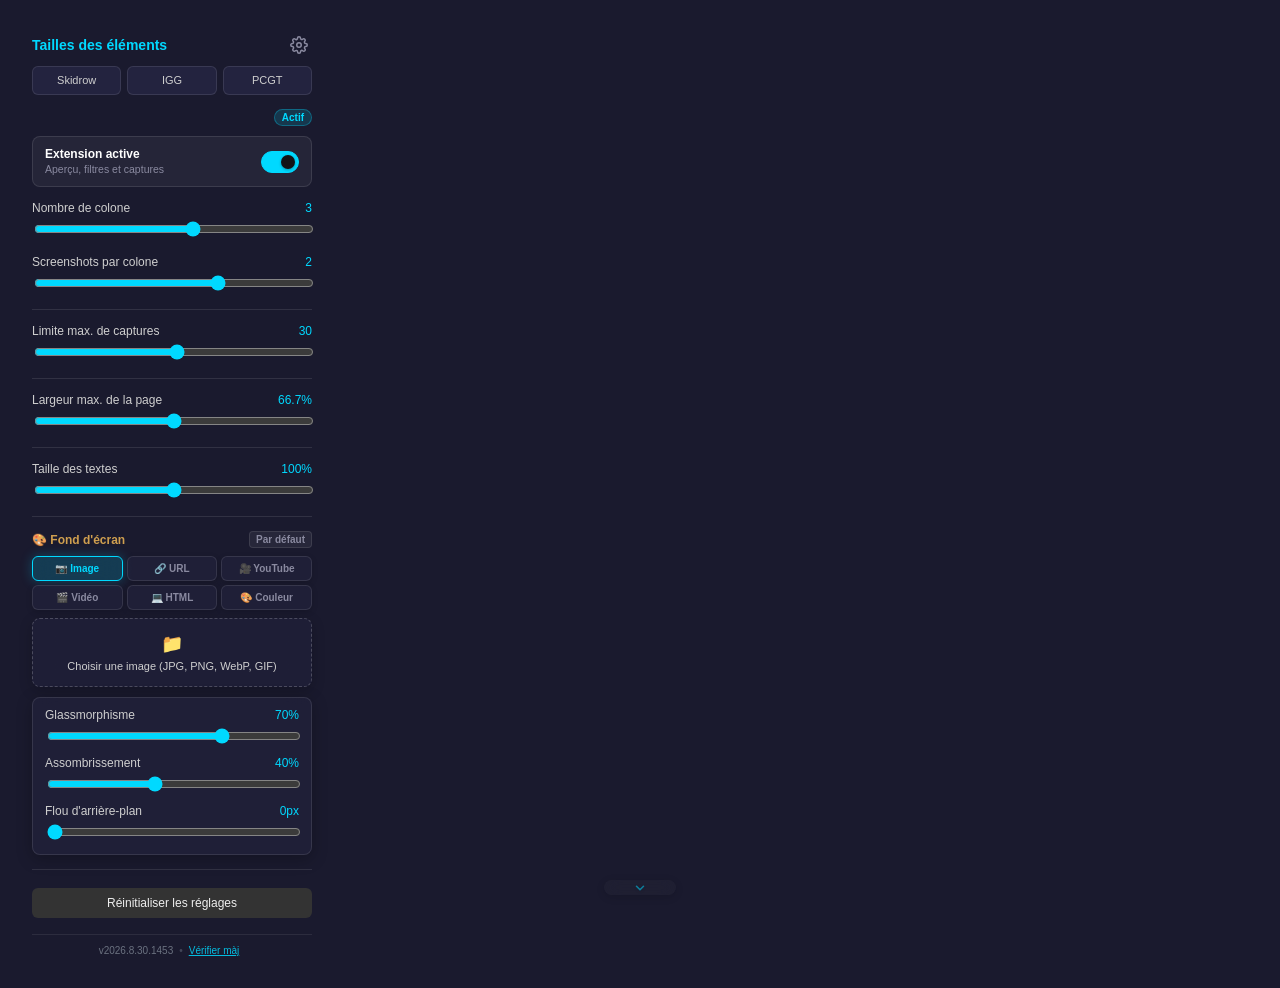
<file: popup.html>
<!DOCTYPE html>
<html lang="fr">
<head>
<meta charset="UTF-8">
<title>Réglages</title>
<link rel="stylesheet" href="popup.css">
</head>
<body>
  <header class="popup-header">
    <h1 id="headerTitle">Tailles des éléments</h1>
    <button type="button" id="settingsToggleBtn" class="icon-btn" title="Paramètres" aria-label="Paramètres">
      <svg class="gear-icon" viewBox="0 0 24 24" width="18" height="18" fill="none" stroke="currentColor" stroke-width="2" stroke-linecap="round" stroke-linejoin="round">
        <circle cx="12" cy="12" r="3"></circle>
        <path d="M19.4 15a1.65 1.65 0 0 0 .33 1.82l.06.06a2 2 0 0 1 0 2.83 2 2 0 0 1-2.83 0l-.06-.06a1.65 1.65 0 0 0-1.82-.33 1.65 1.65 0 0 0-1 1.51V21a2 2 0 0 1-2 2 2 2 0 0 1-2-2v-.09A1.65 1.65 0 0 0 9 19.4a1.65 1.65 0 0 0-1.82.33l-.06.06a2 2 0 0 1-2.83 0 2 2 0 0 1 0-2.83l.06-.06a1.65 1.65 0 0 0 .33-1.82 1.65 1.65 0 0 0-1.51-1H3a2 2 0 0 1-2-2 2 2 0 0 1 2-2h.09A1.65 1.65 0 0 0 4.6 9a1.65 1.65 0 0 0-.33-1.82l-.06-.06a2 2 0 0 1 0-2.83 2 2 0 0 1 2.83 0l.06.06a1.65 1.65 0 0 0 1.82.33H9a1.65 1.65 0 0 0 1-1.51V3a2 2 0 0 1 2-2 2 2 0 0 1 2 2v.09a1.65 1.65 0 0 0 1 1.51 1.65 1.65 0 0 0 1.82-.33l.06-.06a2 2 0 0 1 2.83 0 2 2 0 0 1 0 2.83l-.06.06a1.65 1.65 0 0 0-.33 1.82V9a1.65 1.65 0 0 0 1.51 1H21a2 2 0 0 1 2 2 2 2 0 0 1-2 2h-.09a1.65 1.65 0 0 0-1.51 1z"></path>
      </svg>
    </button>
  </header>

  <!-- VUE PRINCIPALE : RÉGLAGES DU SITE -->
  <div id="viewMain" class="popup-view">
    <div id="updateBanner" class="update-banner" hidden>
      <div class="update-banner-header">
        <span class="update-icon">⚡</span>
        <span class="update-title">Mise à jour disponible !</span>
      </div>
      <p id="updateBannerDesc" class="update-desc">Une nouvelle version est disponible.</p>
      <button type="button" id="updateDownloadBtn" class="update-download-btn">📥 Télécharger (<span id="updateVersionBadge"></span>)</button>
    </div>

    <div class="site-links" id="siteLinks"></div>

    <div class="site-header-row">
      <p class="site-label" id="siteLabel"></p>
      <span id="siteStatusBadge" class="site-status-badge">Actif</span>
    </div>

    <!-- CARTE D'ACTIVATION / DÉSACTIVATION DU SITE ACTIF -->
    <div id="siteToggleCard" class="site-toggle-card">
      <div class="site-toggle-info">
        <span class="site-toggle-title">Extension active</span>
        <span class="site-toggle-desc" id="siteToggleDesc">Aperçu, filtres et captures</span>
      </div>
      <label class="switch">
        <input type="checkbox" id="siteEnabledToggle" checked>
        <span class="slider"></span>
      </label>
    </div>

    <div id="unsupported" class="unsupported" hidden>
      <p class="unsupported-msg">Ouvrez une page IGG-Games, PCGamesTorrents ou SkidrowReloaded pour régler les tailles : les réglages sont indépendants pour chaque site.</p>
      <div class="unsupported-sites-section">
        <h2 class="unsupported-sites-title">🌐 Sites pris en charge</h2>
        <div id="unsupportedSiteToggles" class="site-toggles-list"></div>
      </div>
    </div>

    <div id="fields">
      <div class="field">
        <div class="field-label">
          <label for="galleryColumns">Nombre de colone</label>
          <span class="value" id="galleryColumnsValue">3</span>
        </div>
        <input type="range" id="galleryColumns" min="1" max="8" step="1">
      </div>

      <div class="field">
        <div class="field-label">
          <label for="galleryRows">Screenshots par colone</label>
          <span class="value" id="galleryRowsValue">2</span>
        </div>
        <input type="range" id="galleryRows" min="1" max="4" step="1">
      </div>

      <hr>

      <div class="field">
        <div class="field-label">
          <label for="maxTotalScreenshots">Limite max. de captures</label>
          <span class="value" id="maxTotalScreenshotsValue">30</span>
        </div>
        <input type="range" id="maxTotalScreenshots" min="3" max="50" step="1">
      </div>

      <hr>

      <div class="field">
        <div class="field-label">
          <label for="maxContentWidth">Largeur max. de la page</label>
          <span class="value" id="maxContentWidthValue">66.7%</span>
        </div>
        <input type="range" id="maxContentWidth" min="20" max="100" step="0.1">
      </div>

      <hr>

      <div class="field">
        <div class="field-label">
          <label for="textScale">Taille des textes</label>
          <span class="value" id="textScaleValue">100%</span>
        </div>
        <input type="range" id="textScale" min="10" max="200" step="1">
      </div>

      <hr>

      <!-- SECTION FOND D'ÉCRAN PERSONNALISÉ -->
      <div class="custom-bg-section">
        <div class="custom-bg-header">
          <label class="custom-bg-title">🎨 Fond d'écran</label>
          <span id="bgStatusBadge" class="bg-status-badge">Par défaut</span>
        </div>

        <!-- Aperçu miniature et suppression si fond actif -->
        <div id="bgActiveCard" class="bg-active-card" hidden>
          <div class="bg-preview-wrapper">
            <div id="bgPreviewThumb" class="bg-preview-thumb"></div>
            <div class="bg-preview-info">
              <span id="bgPreviewType" class="bg-preview-type">Image</span>
              <span id="bgPreviewName" class="bg-preview-name">wallpaper.jpg</span>
            </div>
          </div>
          <button type="button" id="removeBgBtn" class="bg-remove-btn" title="Supprimer le fond">🗑️ Supprimer</button>
        </div>

        <!-- Onglets de sélection du type de fond -->
        <div class="bg-type-tabs">
          <button type="button" class="bg-tab-btn active" data-tab="image">📷 Image</button>
          <button type="button" class="bg-tab-btn" data-tab="url">🔗 URL</button>
          <button type="button" class="bg-tab-btn" data-tab="youtube">🎥 YouTube</button>
          <button type="button" class="bg-tab-btn" data-tab="video">🎬 Vidéo</button>
          <button type="button" class="bg-tab-btn" data-tab="html">💻 HTML</button>
          <button type="button" class="bg-tab-btn" data-tab="color">🎨 Couleur</button>
        </div>

        <!-- Panneaux d'entrée par onglet -->
        <!-- 1. Onglet Image (Upload local) -->
        <div id="bgTabPane-image" class="bg-tab-pane active">
          <label class="bg-upload-dropzone" for="bgFileInput">
            <span class="bg-upload-icon">📁</span>
            <span class="bg-upload-text">Choisir une image (JPG, PNG, WebP, GIF)</span>
            <input type="file" id="bgFileInput" accept="image/*" style="display:none">
          </label>
        </div>

        <!-- 2. Onglet URL Web (Image ou flux vidéo) -->
        <div id="bgTabPane-url" class="bg-tab-pane" hidden>
          <div class="bg-input-row">
            <input type="url" id="bgUrlInput" placeholder="https://.../image.jpg ou .mp4">
            <button type="button" id="applyBgUrlBtn">OK</button>
          </div>
        </div>

        <!-- 3. Onglet YouTube (Lien vidéo) -->
        <div id="bgTabPane-youtube" class="bg-tab-pane" hidden>
          <div class="bg-input-row">
            <input type="text" id="bgYoutubeInput" placeholder="https://youtu.be/... ou URL YouTube">
            <button type="button" id="applyBgYoutubeBtn">OK</button>
          </div>
          <small class="field-hint">Lecture automatique en boucle et muette.</small>
        </div>

        <!-- 4. Onglet Vidéo (Upload fichier local) -->
        <div id="bgTabPane-video" class="bg-tab-pane" hidden>
          <label class="bg-upload-dropzone" for="bgVideoFileInput">
            <span class="bg-upload-icon">🎬</span>
            <span class="bg-upload-text">Choisir une vidéo (MP4, WebM)</span>
            <input type="file" id="bgVideoFileInput" accept="video/mp4,video/webm,video/ogg" style="display:none">
          </label>
        </div>

        <!-- 5. Onglet HTML (Code ou fichier HTML) -->
        <div id="bgTabPane-html" class="bg-tab-pane" hidden>
          <div class="bg-html-actions">
            <label class="bg-file-mini-btn" for="bgHtmlFileInput">
              📄 Importer fichier .html
              <input type="file" id="bgHtmlFileInput" accept=".html,.htm,text/html" style="display:none">
            </label>
          </div>
          <textarea id="bgHtmlInput" rows="2" placeholder="Insérer du code HTML / Canvas..."></textarea>
          <button type="button" id="applyBgHtmlBtn" class="bg-apply-btn">Appliquer code HTML</button>
        </div>

        <!-- 6. Onglet Couleur (Couleur unie) -->
        <div id="bgTabPane-color" class="bg-tab-pane" hidden>
          <div class="bg-color-row">
            <input type="color" id="bgColorPicker" value="#121316">
            <input type="text" id="bgColorTextInput" placeholder="#121316 ou nom" value="#121316">
            <button type="button" id="applyBgColorBtn">OK</button>
          </div>
          <div class="bg-color-presets">
            <button type="button" class="bg-color-preset-dot" data-color="#0b0c0e" style="background-color:#0b0c0e" title="Graphite"></button>
            <button type="button" class="bg-color-preset-dot" data-color="#0f172a" style="background-color:#0f172a" title="Bleu nuit"></button>
            <button type="button" class="bg-color-preset-dot" data-color="#1e1b4b" style="background-color:#1e1b4b" title="Violet profond"></button>
            <button type="button" class="bg-color-preset-dot" data-color="#064e3b" style="background-color:#064e3b" title="Émeraude"></button>
            <button type="button" class="bg-color-preset-dot" data-color="#450a0a" style="background-color:#450a0a" title="Bordeaux"></button>
            <button type="button" class="bg-color-preset-dot" data-color="#2d1b06" style="background-color:#2d1b06" title="Ambre"></button>
            <button type="button" class="bg-color-preset-dot" data-color="#18181b" style="background-color:#18181b" title="Zinc"></button>
          </div>
        </div>

        <!-- Réglages d'ambiance (Opacité du voile sombre, Flou et Glassmorphisme) -->
        <div class="bg-controls-card">
          <div class="field" style="margin-bottom: 8px;">
            <div class="field-label">
              <label for="bgGlassmorphism">Glassmorphisme</label>
              <span class="value" id="bgGlassmorphismValue">70%</span>
            </div>
            <input type="range" id="bgGlassmorphism" min="0" max="100" step="1" value="70">
          </div>

          <div class="field" style="margin-bottom: 8px;">
            <div class="field-label">
              <label for="bgOverlayOpacity">Assombrissement</label>
              <span class="value" id="bgOverlayOpacityValue">40%</span>
            </div>
            <input type="range" id="bgOverlayOpacity" min="0" max="95" step="1" value="40">
          </div>

          <div class="field" style="margin-bottom: 0;">
            <div class="field-label">
              <label for="bgBlur">Flou d'arrière-plan</label>
              <span class="value" id="bgBlurValue">0px</span>
            </div>
            <input type="range" id="bgBlur" min="0" max="25" step="1" value="0">
          </div>
        </div>

        <div id="bgStatusMsg" class="bg-status-msg" hidden></div>
      </div>

      <hr>

      <button id="resetBtn">Réinitialiser les réglages</button>
    </div>
  </div>

  <!-- VUE PARAMÈTRES : STEAM, INFOS ET GITHUB -->
  <div id="viewSettings" class="popup-view" hidden>
    <div class="steam-section">
      <h2>IGDB · IGG-Games</h2>
      <p class="steam-help">Recherche le titre sans « Free Download », version ni suffixe DLC, puis récupère les médias et informations depuis Steam.</p>
      <p class="steam-help"><a href="https://dev.twitch.tv/console/apps" target="_blank" rel="noopener noreferrer">Créer une application Twitch</a> pour obtenir les identifiants IGDB. Ils sont enregistrés uniquement dans ce navigateur.</p>
      <label for="igdbClientId">Client ID</label>
      <div class="steam-input-row"><input type="text" id="igdbClientId" autocomplete="off" spellcheck="false"></div>
      <label for="igdbClientSecret">Client Secret</label>
      <div class="steam-input-row"><input type="password" id="igdbClientSecret" autocomplete="off" spellcheck="false"></div>
      <div class="steam-input-row"><button type="button" id="igdbSaveBtn">Enregistrer et tester</button></div>
      <div id="igdbStatus" class="steam-status" hidden></div>
    </div>
    <div class="steam-section">
      <h2>Compte Steam</h2>
      <p class="steam-help">Récupère votre Wishlist et vos jeux possédés (profil public requis).</p>
      
      <div class="steam-input-row">
        <input type="text" id="steamUserInput" placeholder="Pseudo ou lien de profil...">
        <button type="button" id="steamSyncBtn">Sync</button>
      </div>

      <button type="button" id="steamOpenGamesBtn" class="steam-open-btn">🎮 Ouvrir ma page de jeux Steam</button>

      <div id="steamStatus" class="steam-status" hidden></div>
    </div>

    <!-- SECTION MATÉRIEL / CONFIGURATION PC -->
    <div class="hardware-section">
      <div class="hardware-section-header">
        <h2>🖥️ Configuration PC</h2>
        <span id="hwStatusBadge" class="hw-status-badge">Auto</span>
      </div>
      <p class="hw-help">Personnalisez votre matériel pour le comparateur (si Brave ou votre navigateur masque vos vrais composants).</p>

      <div class="hw-toggle-card">
        <div class="hw-toggle-info">
          <span class="hw-toggle-title">Configuration manuelle</span>
          <span class="hw-toggle-desc" id="hwToggleDesc">Ignorer la détection automatique</span>
        </div>
        <label class="switch">
          <input type="checkbox" id="customHwToggle">
          <span class="slider"></span>
        </label>
      </div>

      <div id="hwCustomFields" class="hw-custom-fields" hidden>
        <div class="field">
          <div class="field-label">
            <label for="hwGpuInput">Carte graphique (GPU)</label>
          </div>
          <input type="text" id="hwGpuInput" placeholder="Ex: NVIDIA GeForce GTX 1070">
          <small class="field-hint">Modèle (RTX 4070, GTX 1070, RX 6700, etc.)</small>
        </div>

        <div class="field">
          <div class="field-label">
            <label for="hwVramSelect">Mémoire Vidéo GPU (VRAM)</label>
            <span class="value" id="hwVramValue">8 Go</span>
          </div>
          <select id="hwVramSelect" class="hw-select">
            <option value="1">1 Go</option>
            <option value="2">2 Go</option>
            <option value="3">3 Go</option>
            <option value="4">4 Go</option>
            <option value="6">6 Go</option>
            <option value="8" selected>8 Go</option>
            <option value="10">10 Go</option>
            <option value="12">12 Go</option>
            <option value="16">16 Go</option>
            <option value="20">20 Go</option>
            <option value="24">24 Go</option>
          </select>
        </div>

        <div class="field">
          <div class="field-label">
            <label for="hwRamSelect">Mémoire vive (RAM)</label>
            <span class="value" id="hwRamValue">16 Go</span>
          </div>
          <select id="hwRamSelect" class="hw-select">
            <option value="2">2 Go</option>
            <option value="4">4 Go</option>
            <option value="6">6 Go</option>
            <option value="8">8 Go</option>
            <option value="12">12 Go</option>
            <option value="16" selected>16 Go</option>
            <option value="24">24 Go</option>
            <option value="32">32 Go</option>
            <option value="48">48 Go</option>
            <option value="64">64 Go</option>
            <option value="128">128 Go</option>
          </select>
        </div>

        <div class="field">
          <div class="field-label">
            <label for="hwCoresSelect">Processeur (Cœurs CPU)</label>
            <span class="value" id="hwCoresValue">8 cœurs</span>
          </div>
          <select id="hwCoresSelect" class="hw-select">
            <option value="2">2 cœurs (Dual-core)</option>
            <option value="4">4 cœurs (Quad-core)</option>
            <option value="6">6 cœurs (Hexa-core)</option>
            <option value="8" selected>8 cœurs (Octa-core)</option>
            <option value="10">10 cœurs</option>
            <option value="12">12 cœurs</option>
            <option value="14">14 cœurs</option>
            <option value="16">16 cœurs</option>
            <option value="24">24 cœurs</option>
            <option value="32">32 cœurs</option>
          </select>
        </div>

        <div class="field">
          <div class="field-label">
            <label for="hwGhzSelect">Fréquence CPU (GHz)</label>
            <span class="value" id="hwGhzValue">3.6 GHz</span>
          </div>
          <select id="hwGhzSelect" class="hw-select">
            <option value="1.8">1.8 GHz</option>
            <option value="2.0">2.0 GHz</option>
            <option value="2.5">2.5 GHz</option>
            <option value="2.8">2.8 GHz</option>
            <option value="3.0">3.0 GHz</option>
            <option value="3.2">3.2 GHz</option>
            <option value="3.4">3.4 GHz</option>
            <option value="3.6" selected>3.6 GHz</option>
            <option value="3.8">3.8 GHz</option>
            <option value="4.0">4.0 GHz</option>
            <option value="4.2">4.2 GHz</option>
            <option value="4.5">4.5 GHz</option>
            <option value="5.0">5.0 GHz</option>
          </select>
        </div>

        <div class="hw-btn-row">
          <button type="button" id="saveHwBtn" class="hw-save-btn">💾 Enregistrer</button>
          <button type="button" id="detectHwBtn" class="hw-detect-btn" title="Récupérer le matériel détecté par le navigateur">🔍 Auto-détecter</button>
        </div>
      </div>

      <div id="hwStatusMsg" class="hw-status-msg" hidden></div>
    </div>

    <!-- SECTION GESTION DU CACHE -->
    <div class="cache-section">
      <div class="cache-section-header">
        <h2>Gestion du Cache API</h2>
        <span id="cacheUsageBadge" class="cache-usage-badge">0 Ko / 25 Mo</span>
      </div>
      <p class="cache-help">Mémorise les fiches Steam, recherches et pages pour un affichage instantané et sans requêtes inutiles.</p>

      <div class="cache-stats-card">
        <div class="cache-stat-item">
          <span class="cache-stat-label">Éléments en cache</span>
          <strong id="cacheCountStat" class="cache-stat-value">0</strong>
        </div>
        <div class="cache-stat-item">
          <span class="cache-stat-label">Taille totale</span>
          <strong id="cacheSizeStat" class="cache-stat-value">0 Ko</strong>
        </div>
      </div>

      <div class="field">
        <div class="field-label">
          <label for="cacheMaxMb">Limite de taille max</label>
          <span class="value" id="cacheMaxMbValue">25 Mo</span>
        </div>
        <input type="range" id="cacheMaxMb" min="5" max="200" step="1" value="25">
        <small class="field-hint">Écrase automatiquement les éléments les plus anciens et les moins utilisés (LRU).</small>
      </div>

      <div class="field">
        <div class="field-label">
          <label for="cacheTtlDays">Durée de validité</label>
          <span class="value" id="cacheTtlDaysValue">7 jours</span>
        </div>
        <input type="range" id="cacheTtlDays" min="1" max="60" step="1" value="7">
        <small class="field-hint">Délai avant de considérer un élément comme obsolète et le réactualiser.</small>
      </div>

      <button type="button" id="clearCacheBtn" class="clear-cache-btn">🗑️ Vider tout le cache</button>
      <div id="cacheStatusMsg" class="cache-status-msg" hidden></div>
    </div>

    <!-- SECTION GESTION DES SITES PRIS EN CHARGE -->
    <div class="sites-section">
      <div class="sites-section-header">
        <h2>🌐 Sites pris en charge</h2>
      </div>
      <p class="sites-help">Activez ou désactivez l'extension individuellement pour chaque site :</p>
      <div id="settingsSiteToggles" class="site-toggles-list"></div>
    </div>

    <div class="about-section">
      <h2>À propos</h2>
      <div class="about-card">
        <div class="about-item">
          <span class="about-label">Créateur</span>
          <a href="https://github.com/Traycken" id="creatorLink" class="about-link" target="_blank">Traycken ↗</a>
        </div>
        <div class="about-item">
          <span class="about-label">Dépôt GitHub</span>
          <a href="https://github.com/Traycken/Crack-Game-Screenshots" id="githubRepoLink" class="about-link" target="_blank">Crack-Game-Screenshots ↗</a>
        </div>
      </div>
    </div>
  </div>

  <!-- Indicateurs discrets de défilement haut / bas -->
  <div id="scrollIndicatorTop" class="scroll-indicator scroll-indicator-top" title="Haut de page">
    <svg viewBox="0 0 24 24" width="14" height="14" fill="none" stroke="currentColor" stroke-width="2.6" stroke-linecap="round" stroke-linejoin="round">
      <polyline points="18 15 12 9 6 15"></polyline>
    </svg>
  </div>
  <div id="scrollIndicatorBottom" class="scroll-indicator scroll-indicator-bottom" title="Bas de page">
    <svg viewBox="0 0 24 24" width="14" height="14" fill="none" stroke="currentColor" stroke-width="2.6" stroke-linecap="round" stroke-linejoin="round">
      <polyline points="6 9 12 15 18 9"></polyline>
    </svg>
  </div>

  <div class="popup-footer">
    <span id="extensionVersion">v2026.8.30.1453</span>
    <span class="footer-dot">•</span>
    <button type="button" id="checkUpdateBtn" class="check-update-link">Vérifier màj</button>
    <span id="updateCheckStatus" class="update-check-status"></span>
  </div>

  <script src="popup.js"></script>
</body>
</html>
</file>
<file: popup.css>
html,
body {
    width: 280px;
    margin: 0;
    padding: 16px;
    font-family: -apple-system, "Segoe UI", Arial, sans-serif;
    background: #1a1a2e;
    color: #e0e0e0;
    overflow-x: hidden;
    overflow-y: auto;
    scrollbar-width: none !important; /* Firefox */
    -ms-overflow-style: none !important; /* IE / Edge */
}

/* Masquer la barre de défilement sous Chrome / WebKit */
html::-webkit-scrollbar,
body::-webkit-scrollbar,
*::-webkit-scrollbar {
    display: none !important;
    width: 0 !important;
    height: 0 !important;
}

/* En-tête avec bouton paramètres */
.popup-header {
    display: flex;
    align-items: center;
    justify-content: space-between;
    margin-bottom: 8px;
}

h1 {
    font-size: 14px;
    margin: 0;
    color: #00d9ff;
}

.icon-btn {
    width: auto;
    margin: 0;
    padding: 4px;
    background: transparent;
    border: none;
    border-radius: 6px;
    color: #8a8aa0;
    cursor: pointer;
    display: flex;
    align-items: center;
    justify-content: center;
    transition: color 0.15s ease, background 0.15s ease, transform 0.2s ease;
}

.icon-btn:hover {
    background: rgba(255, 255, 255, 0.08);
    color: #00d9ff;
}

.icon-btn.active {
    background: rgba(0, 217, 255, 0.15);
    color: #00d9ff;
    transform: rotate(45deg);
}

.gear-icon {
    display: block;
}

/* Conteneurs de vues */
.popup-view {
    display: block;
}

.popup-view[hidden] {
    display: none;
}

.site-header-row {
    display: flex;
    align-items: center;
    justify-content: space-between;
    margin-bottom: 10px;
}

.site-label {
    margin: 0;
    font-size: 11px;
    color: #8a8aa0;
    text-transform: uppercase;
    letter-spacing: 0.04em;
    font-weight: 600;
}

.site-status-badge {
    font-size: 10px;
    font-weight: 600;
    padding: 2px 7px;
    border-radius: 10px;
    background: rgba(0, 217, 255, 0.15);
    color: #00d9ff;
    border: 1px solid rgba(0, 217, 255, 0.3);
}

.site-status-badge.disabled {
    background: rgba(239, 68, 68, 0.15);
    color: #f87171;
    border-color: rgba(239, 68, 68, 0.3);
}

/* Switch toggle styling */
.switch {
    position: relative;
    display: inline-block;
    width: 38px;
    height: 22px;
    flex-shrink: 0;
    cursor: pointer;
}

.switch input {
    opacity: 0;
    width: 0;
    height: 0;
    position: absolute;
}

.slider {
    position: absolute;
    cursor: pointer;
    top: 0;
    left: 0;
    right: 0;
    bottom: 0;
    background-color: #2b2b45;
    border: 1px solid rgba(255, 255, 255, 0.15);
    transition: 0.2s ease;
    border-radius: 22px;
}

.slider:before {
    position: absolute;
    content: "";
    height: 14px;
    width: 14px;
    left: 3px;
    bottom: 3px;
    background-color: #a0a0b8;
    transition: 0.2s ease;
    border-radius: 50%;
    box-shadow: 0 1px 3px rgba(0, 0, 0, 0.3);
}

.switch input:checked + .slider {
    background-color: #00d9ff;
    border-color: #00d9ff;
}

.switch input:checked + .slider:before {
    transform: translateX(16px);
    background-color: #121316;
}

/* Carte d'activation du site actif */
.site-toggle-card {
    display: flex;
    align-items: center;
    justify-content: space-between;
    gap: 10px;
    background: rgba(255, 255, 255, 0.05);
    border: 1px solid rgba(255, 255, 255, 0.1);
    border-radius: 8px;
    padding: 10px 12px;
    margin-bottom: 14px;
}

.site-toggle-info {
    display: flex;
    flex-direction: column;
    gap: 2px;
    min-width: 0;
}

.site-toggle-title {
    font-size: 12px;
    font-weight: 600;
    color: #ffffff;
}

.site-toggle-desc {
    font-size: 10.5px;
    color: #8a8aa0;
    line-height: 1.25;
}

/* Liste des sites pris en charge (Paramètres et Unsupported) */
.sites-section {
    margin-top: 16px;
    margin-bottom: 14px;
}

.sites-section-header h2 {
    font-size: 13px;
    margin: 0 0 4px;
    color: #cf9f4f;
}

.sites-help {
    margin: 0 0 10px;
    font-size: 11px;
    color: #8a8aa0;
    line-height: 1.35;
}

.site-toggles-list {
    display: flex;
    flex-direction: column;
    gap: 6px;
}

.site-toggle-item {
    display: flex;
    align-items: center;
    justify-content: space-between;
    gap: 10px;
    padding: 8px 10px;
    background: #23233f;
    border: 1px solid rgba(255, 255, 255, 0.08);
    border-radius: 6px;
}

.site-item-info {
    display: flex;
    flex-direction: column;
    gap: 2px;
    min-width: 0;
}

.site-item-name {
    font-size: 12px;
    font-weight: 600;
    color: #ffffff;
}

.site-item-host {
    font-size: 10px;
    color: #8a8aa0;
    text-overflow: ellipsis;
    overflow: hidden;
    white-space: nowrap;
}

.site-links {
    display: flex;
    gap: 6px;
    margin-bottom: 14px;
}

.site-link {
    flex: 1;
    margin: 0;
    padding: 7px 4px;
    border: 1px solid rgba(255, 255, 255, 0.1);
    border-radius: 6px;
    background: #23233f;
    color: #cfcfcf;
    font-size: 11px;
    line-height: 1.2;
    cursor: pointer;
    text-align: center;
    white-space: nowrap;
    overflow: hidden;
    text-overflow: ellipsis;
}

.site-link:hover {
    background: #2c2c52;
    color: #ffffff;
}

.site-link.active {
    border-color: #00d9ff;
    color: #00d9ff;
    background: rgba(0, 217, 255, 0.1);
}

.unsupported {
    font-size: 12px;
    line-height: 1.5;
    color: #cfcfcf;
    background: rgba(255, 255, 255, 0.06);
    border: 1px solid rgba(255, 255, 255, 0.1);
    border-radius: 8px;
    padding: 12px;
}

.unsupported-msg {
    margin: 0 0 12px;
}

.unsupported-sites-section {
    margin-top: 8px;
}

.unsupported-sites-title {
    font-size: 12px;
    font-weight: 600;
    color: #cf9f4f;
    margin: 0 0 8px;
}

.field {
    margin-bottom: 14px;
}

.field-label {
    display: flex;
    justify-content: space-between;
    align-items: center;
    margin-bottom: 4px;
    font-size: 12px;
}

.field-label label {
    color: #cfcfcf;
}

.field-label .value {
    color: #00d9ff;
    font-variant-numeric: tabular-nums;
    min-width: 42px;
    text-align: right;
}

hr {
    border: none;
    border-top: 1px solid rgba(255, 255, 255, 0.1);
    margin: 14px 0;
}

input[type="range"] {
    width: 100%;
    accent-color: #00d9ff;
}

button {
    width: 100%;
    margin-top: 4px;
    padding: 8px;
    border: none;
    border-radius: 6px;
    background: #333;
    color: #eee;
    cursor: pointer;
    font-size: 12px;
}

button:hover {
    background: #444;
}

/* Section Profil Steam */
.steam-section {
    margin-top: 6px;
    margin-bottom: 14px;
}

.steam-section h2, .about-section h2 {
    font-size: 13px;
    margin: 0 0 4px;
    color: #cf9f4f;
}

.steam-help {
    margin: 0 0 10px;
    font-size: 11px;
    color: #8a8aa0;
    line-height: 1.35;
}

.steam-input-row {
    display: flex;
    gap: 6px;
    margin-bottom: 8px;
}

.steam-input-row input {
    flex: 1;
    min-width: 0;
    background: #23233f;
    border: 1px solid rgba(255, 255, 255, 0.15);
    border-radius: 6px;
    padding: 7px 10px;
    color: #fff;
    font-size: 12px;
    outline: none;
    box-sizing: border-box;
    transition: border-color 0.15s ease;
}

.steam-input-row input:focus {
    border-color: #cf9f4f;
}

.steam-input-row button {
    width: auto;
    flex: 0 0 auto;
    margin: 0;
    padding: 7px 12px;
    background: #cf9f4f;
    color: #1a1a2e;
    font-weight: 700;
    border-radius: 6px;
    border: none;
    cursor: pointer;
    transition: background 0.15s ease;
}

.steam-input-row button:hover {
    background: #e2b365;
}

.steam-input-row button:disabled {
    opacity: 0.6;
    cursor: wait;
}

.steam-status {
    font-size: 11px;
    line-height: 1.4;
    padding: 8px 10px;
    border-radius: 6px;
    margin-top: 6px;
    background: rgba(255, 255, 255, 0.05);
    border: 1px solid rgba(255, 255, 255, 0.1);
}

.steam-status.success {
    background: rgba(34, 197, 94, 0.12);
    border-color: rgba(34, 197, 94, 0.3);
    color: #4ade80;
}

.steam-status.error {
    background: rgba(239, 68, 68, 0.12);
    border-color: rgba(239, 68, 68, 0.3);
    color: #f87171;
}

.steam-status.loading {
    background: rgba(207, 159, 79, 0.12);
    border-color: rgba(207, 159, 79, 0.3);
    color: #fcd34d;
}

.steam-open-btn {
    width: 100%;
    margin-top: 6px;
    margin-bottom: 8px;
    padding: 7px 10px;
    background: #1b2838;
    color: #38bdf8;
    border: 1px solid rgba(56, 189, 248, 0.3);
    border-radius: 6px;
    font-size: 11px;
    font-weight: 600;
    cursor: pointer;
    transition: background 0.15s ease, border-color 0.15s ease;
}

.steam-open-btn:hover {
    background: #2a475e;
    border-color: #38bdf8;
    color: #fff;
}

/* Section À propos & Liens */
.about-section {
    margin-top: 14px;
    padding-top: 12px;
    border-top: 1px solid rgba(255, 255, 255, 0.1);
}

.about-card {
    background: #23233f;
    border: 1px solid rgba(255, 255, 255, 0.1);
    border-radius: 8px;
    padding: 8px 12px;
    margin-top: 6px;
}

.about-item {
    display: flex;
    justify-content: space-between;
    align-items: center;
    padding: 5px 0;
    font-size: 11px;
}

.about-item:not(:last-child) {
    border-bottom: 1px solid rgba(255, 255, 255, 0.06);
}

.about-label {
    color: #8a8aa0;
}

.about-link {
    color: #00d9ff;
    text-decoration: none;
    font-weight: 600;
    cursor: pointer;
    transition: opacity 0.15s ease;
}

.about-link:hover {
    text-decoration: underline;
    opacity: 0.85;
}

/* Bannière de mise à jour */
.update-banner {
    background: linear-gradient(135deg, rgba(234, 179, 8, 0.15), rgba(249, 115, 22, 0.15));
    border: 1px solid rgba(245, 158, 11, 0.45);
    border-radius: 8px;
    padding: 10px 12px;
    margin-bottom: 14px;
    box-shadow: 0 4px 12px rgba(0, 0, 0, 0.25);
}

.update-banner-header {
    display: flex;
    align-items: center;
    gap: 6px;
    font-size: 12px;
    font-weight: 700;
    color: #fbbf24;
}

.update-desc {
    margin: 4px 0 8px;
    font-size: 11px;
    color: #e5e7eb;
    line-height: 1.35;
}

.update-download-btn {
    width: 100%;
    margin: 0;
    padding: 6px 10px;
    background: #f59e0b;
    color: #1a1a2e;
    font-weight: 700;
    font-size: 11px;
    border-radius: 5px;
    border: none;
    cursor: pointer;
    transition: background 0.15s ease, transform 0.1s ease;
}

.update-download-btn:hover {
    background: #fbbf24;
}

.update-download-btn:active {
    transform: scale(0.98);
}

/* SECTION MATÉRIEL / CONFIGURATION PC */
.hardware-section {
    margin-top: 14px;
    padding-top: 14px;
    border-top: 1px solid rgba(255, 255, 255, 0.1);
}

.hardware-section-header {
    display: flex;
    align-items: center;
    justify-content: space-between;
    margin-bottom: 4px;
}

.hardware-section h2 {
    font-size: 13px;
    margin: 0;
    color: #00d9ff;
}

.hw-status-badge {
    font-size: 10px;
    font-weight: 700;
    color: #8a8aa0;
    background: rgba(255, 255, 255, 0.08);
    border: 1px solid rgba(255, 255, 255, 0.15);
    padding: 2px 6px;
    border-radius: 4px;
    transition: all 0.2s ease;
}

.hw-status-badge.custom {
    color: #fbbf24;
    background: rgba(251, 191, 36, 0.12);
    border-color: rgba(251, 191, 36, 0.3);
}

.hw-help {
    font-size: 11px;
    color: #8a8aa0;
    margin: 0 0 10px;
    line-height: 1.35;
}

.hw-toggle-card {
    display: flex;
    align-items: center;
    justify-content: space-between;
    gap: 10px;
    background: rgba(255, 255, 255, 0.05);
    border: 1px solid rgba(255, 255, 255, 0.1);
    border-radius: 8px;
    padding: 10px 12px;
    margin-bottom: 12px;
}

.hw-toggle-info {
    display: flex;
    flex-direction: column;
    gap: 2px;
}

.hw-toggle-title {
    font-size: 12px;
    font-weight: 600;
    color: #e0e0e0;
}

.hw-toggle-desc {
    font-size: 10px;
    color: #8a8aa0;
}

.hw-custom-fields {
    background: rgba(0, 0, 0, 0.2);
    border: 1px solid rgba(255, 255, 255, 0.08);
    border-radius: 8px;
    padding: 10px;
    margin-bottom: 10px;
    display: flex;
    flex-direction: column;
    gap: 10px;
}

.hw-custom-fields[hidden] {
    display: none;
}

.hw-custom-fields .field {
    margin-bottom: 0;
}

.hw-custom-fields input[type="text"] {
    width: 100%;
    background: #23233f;
    border: 1px solid rgba(255, 255, 255, 0.15);
    border-radius: 6px;
    padding: 7px 10px;
    color: #fff;
    font-size: 11px;
    outline: none;
    box-sizing: border-box;
    transition: border-color 0.15s ease;
}

.hw-custom-fields input[type="text"]:focus {
    border-color: #00d9ff;
}

.hw-select {
    width: 100%;
    background: #23233f;
    border: 1px solid rgba(255, 255, 255, 0.15);
    border-radius: 6px;
    padding: 6px 8px;
    color: #fff;
    font-size: 11px;
    outline: none;
    cursor: pointer;
    box-sizing: border-box;
}

.hw-select:focus {
    border-color: #00d9ff;
}

.hw-btn-row {
    display: flex;
    gap: 6px;
    margin-top: 4px;
}

.hw-save-btn {
    flex: 1;
    background: #00d9ff;
    color: #1a1a2e;
    font-weight: 700;
    font-size: 11px;
    padding: 7px 10px;
    border: none;
    border-radius: 6px;
    cursor: pointer;
    transition: background 0.15s ease;
}

.hw-save-btn:hover {
    background: #38e1ff;
}

.hw-detect-btn {
    background: rgba(255, 255, 255, 0.08);
    color: #e0e0e0;
    font-size: 11px;
    padding: 7px 10px;
    border: 1px solid rgba(255, 255, 255, 0.15);
    border-radius: 6px;
    cursor: pointer;
    transition: background 0.15s ease, border-color 0.15s ease;
    white-space: nowrap;
}

.hw-detect-btn:hover {
    background: rgba(255, 255, 255, 0.15);
    border-color: rgba(255, 255, 255, 0.3);
}

.hw-status-msg {
    font-size: 11px;
    padding: 6px 10px;
    border-radius: 6px;
    margin-top: 8px;
    background: rgba(74, 222, 128, 0.12);
    color: #4ade80;
    border: 1px solid rgba(74, 222, 128, 0.25);
    text-align: center;
}

.hw-status-msg.error {
    background: rgba(239, 68, 68, 0.12);
    color: #f87171;
    border-color: rgba(239, 68, 68, 0.25);
}

/* SECTION GESTION DU CACHE */
.cache-section {
    margin-top: 14px;
    padding-top: 14px;
    border-top: 1px solid rgba(255, 255, 255, 0.1);
}

.cache-section-header {
    display: flex;
    align-items: center;
    justify-content: space-between;
    margin-bottom: 4px;
}

.cache-section h2 {
    font-size: 13px;
    margin: 0;
    color: #00d9ff;
}

.cache-usage-badge {
    font-size: 10px;
    font-weight: 700;
    color: #4ade80;
    background: rgba(74, 222, 128, 0.12);
    border: 1px solid rgba(74, 222, 128, 0.25);
    padding: 2px 6px;
    border-radius: 4px;
    font-family: "SFMono-Regular", Consolas, monospace;
}

.cache-help {
    font-size: 11px;
    color: #8a8aa0;
    margin: 0 0 12px;
    line-height: 1.35;
}

.cache-stats-card {
    display: flex;
    gap: 8px;
    margin-bottom: 12px;
    background: #23233f;
    border: 1px solid rgba(255, 255, 255, 0.08);
    border-radius: 6px;
    padding: 8px 10px;
}

.cache-stat-item {
    flex: 1;
    display: flex;
    flex-direction: column;
    gap: 2px;
}

.cache-stat-label {
    font-size: 10px;
    color: #8a8aa0;
    text-transform: uppercase;
    letter-spacing: 0.03em;
}

.cache-stat-value {
    font-size: 13px;
    color: #00d9ff;
    font-family: "SFMono-Regular", Consolas, monospace;
}

.field-hint {
    display: block;
    font-size: 10px;
    color: #8a8aa0;
    margin-top: 3px;
    line-height: 1.25;
}

.clear-cache-btn {
    width: 100%;
    margin-top: 10px;
    padding: 8px 10px;
    background: rgba(239, 68, 68, 0.15);
    color: #f87171;
    border: 1px solid rgba(239, 68, 68, 0.3);
    border-radius: 6px;
    font-size: 11px;
    font-weight: 700;
    cursor: pointer;
    transition: background 0.15s ease, color 0.15s ease, border-color 0.15s ease;
}

.clear-cache-btn:hover {
    background: #ef4444;
    color: #ffffff;
    border-color: #ef4444;
}

.cache-status-msg {
    margin-top: 6px;
    font-size: 11px;
    padding: 6px;
    border-radius: 5px;
    text-align: center;
    background: rgba(74, 222, 128, 0.15);
    color: #4ade80;
    border: 1px solid rgba(74, 222, 128, 0.3);
}

/* Footer avec numéro de version */
.popup-footer {
    margin-top: 16px;
    padding-top: 10px;
    border-top: 1px solid rgba(255, 255, 255, 0.08);
    display: flex;
    align-items: center;
    justify-content: center;
    gap: 6px;
    font-size: 10px;
    color: #6b7280;
}

.footer-dot {
    opacity: 0.5;
}

.check-update-link {
    background: none;
    border: none;
    padding: 0;
    margin: 0;
    width: auto;
    color: #00d9ff;
    font-size: 10px;
    text-decoration: underline;
    cursor: pointer;
    opacity: 0.85;
}

.check-update-link:hover {
    background: none;
    opacity: 1;
}

.update-check-status {
    font-size: 10px;
}

.update-check-status.up-to-date {
    color: #4ade80;
}

.update-check-status.error {
    color: #f87171;
}

.update-check-status.loading {
    color: #fcd34d;
}

/* Indicateurs discrets de défilement haut / bas (Glassmorphism sans bordure et ultra transparent) */
.scroll-indicator {
    position: fixed;
    left: 50%;
    transform: translateX(-50%);
    z-index: 999;
    display: flex;
    align-items: center;
    justify-content: center;
    width: 72px;
    height: 15px;
    border-radius: 999px;
    border: none;
    outline: none;
    background: rgba(255, 255, 255, 0.04);
    backdrop-filter: blur(8px);
    -webkit-backdrop-filter: blur(8px);
    color: #00d9ff;
    box-shadow: 0 2px 10px rgba(0, 0, 0, 0.2);
    cursor: pointer;
    opacity: 0;
    pointer-events: none;
    transition: opacity 0.25s cubic-bezier(0.4, 0, 0.2, 1), transform 0.2s ease, background 0.2s ease, box-shadow 0.2s ease;
}

.scroll-indicator svg {
    display: block;
    opacity: 0.75;
    filter: drop-shadow(0 1px 2px rgba(0, 0, 0, 0.5));
    transition: opacity 0.15s ease;
}

.scroll-indicator.visible {
    opacity: 0.7;
    pointer-events: auto;
}

.scroll-indicator:hover {
    opacity: 1;
    background: rgba(0, 217, 255, 0.12);
    box-shadow: 0 3px 14px rgba(0, 217, 255, 0.25);
    transform: translateX(-50%) scale(1.06);
}

.scroll-indicator:hover svg {
    opacity: 1;
    filter: drop-shadow(0 1px 4px rgba(0, 217, 255, 0.8));
}

.scroll-indicator:active {
    transform: translateX(-50%) scale(0.96);
}

.scroll-indicator-top {
    top: 5px;
}

.scroll-indicator-bottom {
    bottom: 5px;
}

/* ==========================================================================
   SECTION FOND D'ÉCRAN PERSONNALISÉ
   ========================================================================== */
.custom-bg-section {
    margin-top: 4px;
    margin-bottom: 6px;
}

.custom-bg-header {
    display: flex;
    align-items: center;
    justify-content: space-between;
    margin-bottom: 8px;
}

.custom-bg-title {
    font-size: 12px;
    font-weight: 700;
    color: #cf9f4f;
}

.bg-status-badge {
    font-size: 10px;
    font-weight: 600;
    color: #8a8aa0;
    background: rgba(255, 255, 255, 0.06);
    border: 1px solid rgba(255, 255, 255, 0.1);
    padding: 2px 6px;
    border-radius: 4px;
}

.bg-status-badge.active {
    color: #4ade80;
    background: rgba(74, 222, 128, 0.12);
    border-color: rgba(74, 222, 128, 0.3);
}

/* Carte de fond d'écran actif */
.bg-active-card {
    background: #23233f;
    border: 1px solid rgba(74, 222, 128, 0.3);
    border-radius: 8px;
    padding: 8px 10px;
    margin-bottom: 10px;
    display: flex;
    align-items: center;
    justify-content: space-between;
    gap: 8px;
}

.bg-active-card[hidden] {
    display: none !important;
}

.bg-preview-wrapper {
    display: flex;
    align-items: center;
    gap: 8px;
    min-width: 0;
    flex: 1;
}

.bg-preview-thumb {
    width: 36px;
    height: 24px;
    border-radius: 4px;
    background-size: cover;
    background-position: center;
    background-repeat: no-repeat;
    background-color: #121316;
    border: 1px solid rgba(255, 255, 255, 0.15);
    flex-shrink: 0;
    display: flex;
    align-items: center;
    justify-content: center;
    font-size: 12px;
}

.bg-preview-info {
    display: flex;
    flex-direction: column;
    min-width: 0;
}

.bg-preview-type {
    font-size: 9px;
    text-transform: uppercase;
    color: #cf9f4f;
    font-weight: 700;
    letter-spacing: 0.04em;
}

.bg-preview-name {
    font-size: 11px;
    color: #fff;
    white-space: nowrap;
    overflow: hidden;
    text-overflow: ellipsis;
}

.bg-remove-btn {
    width: auto !important;
    margin: 0 !important;
    padding: 4px 8px !important;
    background: rgba(239, 68, 68, 0.15) !important;
    color: #f87171 !important;
    border: 1px solid rgba(239, 68, 68, 0.3) !important;
    border-radius: 5px !important;
    font-size: 10px !important;
    font-weight: 600 !important;
    cursor: pointer;
    flex-shrink: 0;
    transition: background 0.15s ease, color 0.15s ease;
}

.bg-remove-btn:hover {
    background: #ef4444 !important;
    color: #fff !important;
}

/* Onglets */
.bg-type-tabs {
    display: flex;
    flex-wrap: wrap;
    gap: 4px;
    margin-bottom: 8px;
}

.bg-tab-btn {
    flex: 1 1 28%;
    width: auto !important;
    margin: 0 !important;
    padding: 6px 2px !important;
    background: rgba(35, 35, 63, 0.6) !important;
    backdrop-filter: blur(10px) !important;
    -webkit-backdrop-filter: blur(10px) !important;
    border: 1px solid rgba(255, 255, 255, 0.1) !important;
    border-radius: 6px !important;
    color: #8a8aa0 !important;
    font-size: 10px !important;
    font-weight: 600 !important;
    cursor: pointer;
    text-align: center;
    box-shadow: 0 2px 6px rgba(0, 0, 0, 0.15) !important;
    transition: all 0.15s ease;
}

.bg-tab-btn:hover {
    background: rgba(44, 44, 82, 0.8) !important;
    border-color: rgba(255, 255, 255, 0.18) !important;
    color: #fff !important;
}

.bg-tab-btn.active {
    background: rgba(0, 217, 255, 0.18) !important;
    border-color: #00d9ff !important;
    color: #00d9ff !important;
    box-shadow: 0 0 12px rgba(0, 217, 255, 0.25) !important;
}

/* Panneaux */
.bg-tab-pane {
    margin-bottom: 10px;
}

.bg-tab-pane[hidden] {
    display: none !important;
}

/* Dropzone d'upload */
.bg-upload-dropzone {
    display: flex;
    flex-direction: column;
    align-items: center;
    justify-content: center;
    gap: 5px;
    padding: 14px 8px;
    background: rgba(35, 35, 63, 0.55);
    backdrop-filter: blur(12px);
    -webkit-backdrop-filter: blur(12px);
    border: 1.5px dashed rgba(255, 255, 255, 0.2);
    border-radius: 8px;
    cursor: pointer;
    text-align: center;
    box-shadow: 0 4px 14px rgba(0, 0, 0, 0.2);
    transition: border-color 0.15s ease, background 0.15s ease, transform 0.15s ease;
}

.bg-upload-dropzone:hover {
    border-color: #00d9ff;
    background: rgba(0, 217, 255, 0.08);
    transform: translateY(-1px);
}

.bg-upload-icon {
    font-size: 18px;
}

.bg-upload-text {
    font-size: 11px;
    color: #cfcfcf;
}

/* Saisie input + bouton */
.bg-input-row {
    display: flex;
    gap: 6px;
}

.bg-input-row input {
    flex: 1;
    min-width: 0;
    background: rgba(35, 35, 63, 0.6);
    backdrop-filter: blur(10px);
    -webkit-backdrop-filter: blur(10px);
    border: 1px solid rgba(255, 255, 255, 0.15);
    border-radius: 6px;
    padding: 6px 8px;
    color: #fff;
    font-size: 11px;
    outline: none;
    box-sizing: border-box;
    box-shadow: inset 0 1px 3px rgba(0, 0, 0, 0.2);
    transition: border-color 0.15s ease;
}

.bg-input-row input:focus {
    border-color: #00d9ff;
    box-shadow: 0 0 8px rgba(0, 217, 255, 0.25);
}

.bg-input-row button {
    width: auto !important;
    flex: 0 0 auto;
    margin: 0 !important;
    padding: 6px 12px !important;
    background: #00d9ff !important;
    color: #1a1a2e !important;
    font-weight: 700 !important;
    font-size: 11px !important;
    border-radius: 6px !important;
    border: none;
    cursor: pointer;
    box-shadow: 0 2px 8px rgba(0, 217, 255, 0.3) !important;
    transition: background 0.15s ease, transform 0.1s ease;
}

.bg-input-row button:hover {
    background: #50e3ff !important;
    transform: translateY(-1px);
}

/* HTML mode */
.bg-html-actions {
    margin-bottom: 6px;
}

.bg-file-mini-btn {
    display: block;
    padding: 6px 8px;
    background: rgba(35, 35, 63, 0.6);
    backdrop-filter: blur(10px);
    -webkit-backdrop-filter: blur(10px);
    border: 1px solid rgba(255, 255, 255, 0.15);
    border-radius: 6px;
    color: #cfcfcf;
    font-size: 10.5px;
    text-align: center;
    cursor: pointer;
    transition: background 0.15s ease, border-color 0.15s ease;
}

.bg-file-mini-btn:hover {
    border-color: #00d9ff;
    color: #00d9ff;
    background: rgba(0, 217, 255, 0.08);
}

#bgHtmlInput {
    width: 100%;
    background: rgba(35, 35, 63, 0.6);
    backdrop-filter: blur(10px);
    -webkit-backdrop-filter: blur(10px);
    border: 1px solid rgba(255, 255, 255, 0.15);
    border-radius: 6px;
    padding: 6px 8px;
    color: #fff;
    font-size: 11px;
    font-family: "SFMono-Regular", Consolas, monospace;
    outline: none;
    box-sizing: border-box;
    resize: vertical;
    margin-bottom: 6px;
    box-shadow: inset 0 1px 3px rgba(0, 0, 0, 0.2);
}

#bgHtmlInput:focus {
    border-color: #00d9ff;
    box-shadow: 0 0 8px rgba(0, 217, 255, 0.25);
}

.bg-apply-btn {
    width: 100% !important;
    margin: 0 !important;
    padding: 6px !important;
    background: #00d9ff !important;
    color: #1a1a2e !important;
    font-weight: 700 !important;
    font-size: 11px !important;
    border-radius: 6px !important;
    border: none;
    cursor: pointer;
    box-shadow: 0 2px 8px rgba(0, 217, 255, 0.3) !important;
}

.bg-apply-btn:hover {
    background: #50e3ff !important;
}

/* Mode Couleur unie */
.bg-color-row {
    display: flex;
    align-items: center;
    gap: 6px;
    margin-bottom: 8px;
}

#bgColorPicker {
    width: 32px !important;
    height: 30px !important;
    padding: 0 !important;
    margin: 0 !important;
    border: 1px solid rgba(255, 255, 255, 0.2);
    border-radius: 6px;
    background: transparent;
    cursor: pointer;
    box-sizing: border-box;
}

.bg-color-row input[type="text"] {
    flex: 1;
    min-width: 0;
    background: rgba(35, 35, 63, 0.6);
    backdrop-filter: blur(10px);
    -webkit-backdrop-filter: blur(10px);
    border: 1px solid rgba(255, 255, 255, 0.15);
    border-radius: 6px;
    padding: 6px 8px;
    color: #fff;
    font-size: 11px;
    font-family: "SFMono-Regular", Consolas, monospace;
    outline: none;
    box-sizing: border-box;
    box-shadow: inset 0 1px 3px rgba(0, 0, 0, 0.2);
    transition: border-color 0.15s ease;
}

.bg-color-row input[type="text"]:focus {
    border-color: #00d9ff;
    box-shadow: 0 0 8px rgba(0, 217, 255, 0.25);
}

.bg-color-row button {
    width: auto !important;
    flex: 0 0 auto;
    margin: 0 !important;
    padding: 6px 12px !important;
    background: #00d9ff !important;
    color: #1a1a2e !important;
    font-weight: 700 !important;
    font-size: 11px !important;
    border-radius: 6px !important;
    border: none;
    cursor: pointer;
    box-shadow: 0 2px 8px rgba(0, 217, 255, 0.3) !important;
    transition: background 0.15s ease, transform 0.1s ease;
}

.bg-color-row button:hover {
    background: #50e3ff !important;
    transform: translateY(-1px);
}

.bg-color-presets {
    display: flex;
    align-items: center;
    justify-content: space-between;
    gap: 4px;
    padding: 4px 2px;
}

.bg-color-preset-dot {
    width: 22px !important;
    height: 22px !important;
    border-radius: 50% !important;
    border: 1.5px solid rgba(255, 255, 255, 0.3) !important;
    padding: 0 !important;
    margin: 0 !important;
    cursor: pointer;
    box-shadow: 0 2px 6px rgba(0, 0, 0, 0.3) !important;
    transition: transform 0.15s ease, border-color 0.15s ease;
}

.bg-color-preset-dot:hover {
    transform: scale(1.22);
    border-color: #00d9ff !important;
}

/* Contrôles d'ambiance */
.bg-controls-card {
    background: rgba(35, 35, 63, 0.6);
    backdrop-filter: blur(14px);
    -webkit-backdrop-filter: blur(14px);
    border: 1px solid rgba(255, 255, 255, 0.1);
    border-radius: 8px;
    padding: 10px 12px;
    margin-top: 10px;
    box-shadow: 0 4px 16px rgba(0, 0, 0, 0.25);
}

.bg-status-msg {
    margin-top: 6px;
    font-size: 11px;
    padding: 6px 8px;
    border-radius: 5px;
    text-align: center;
    background: rgba(74, 222, 128, 0.15);
    color: #4ade80;
    border: 1px solid rgba(74, 222, 128, 0.3);
}

.bg-status-msg.error {
    background: rgba(239, 68, 68, 0.15);
    color: #f87171;
    border-color: rgba(239, 68, 68, 0.3);
}
</file>
